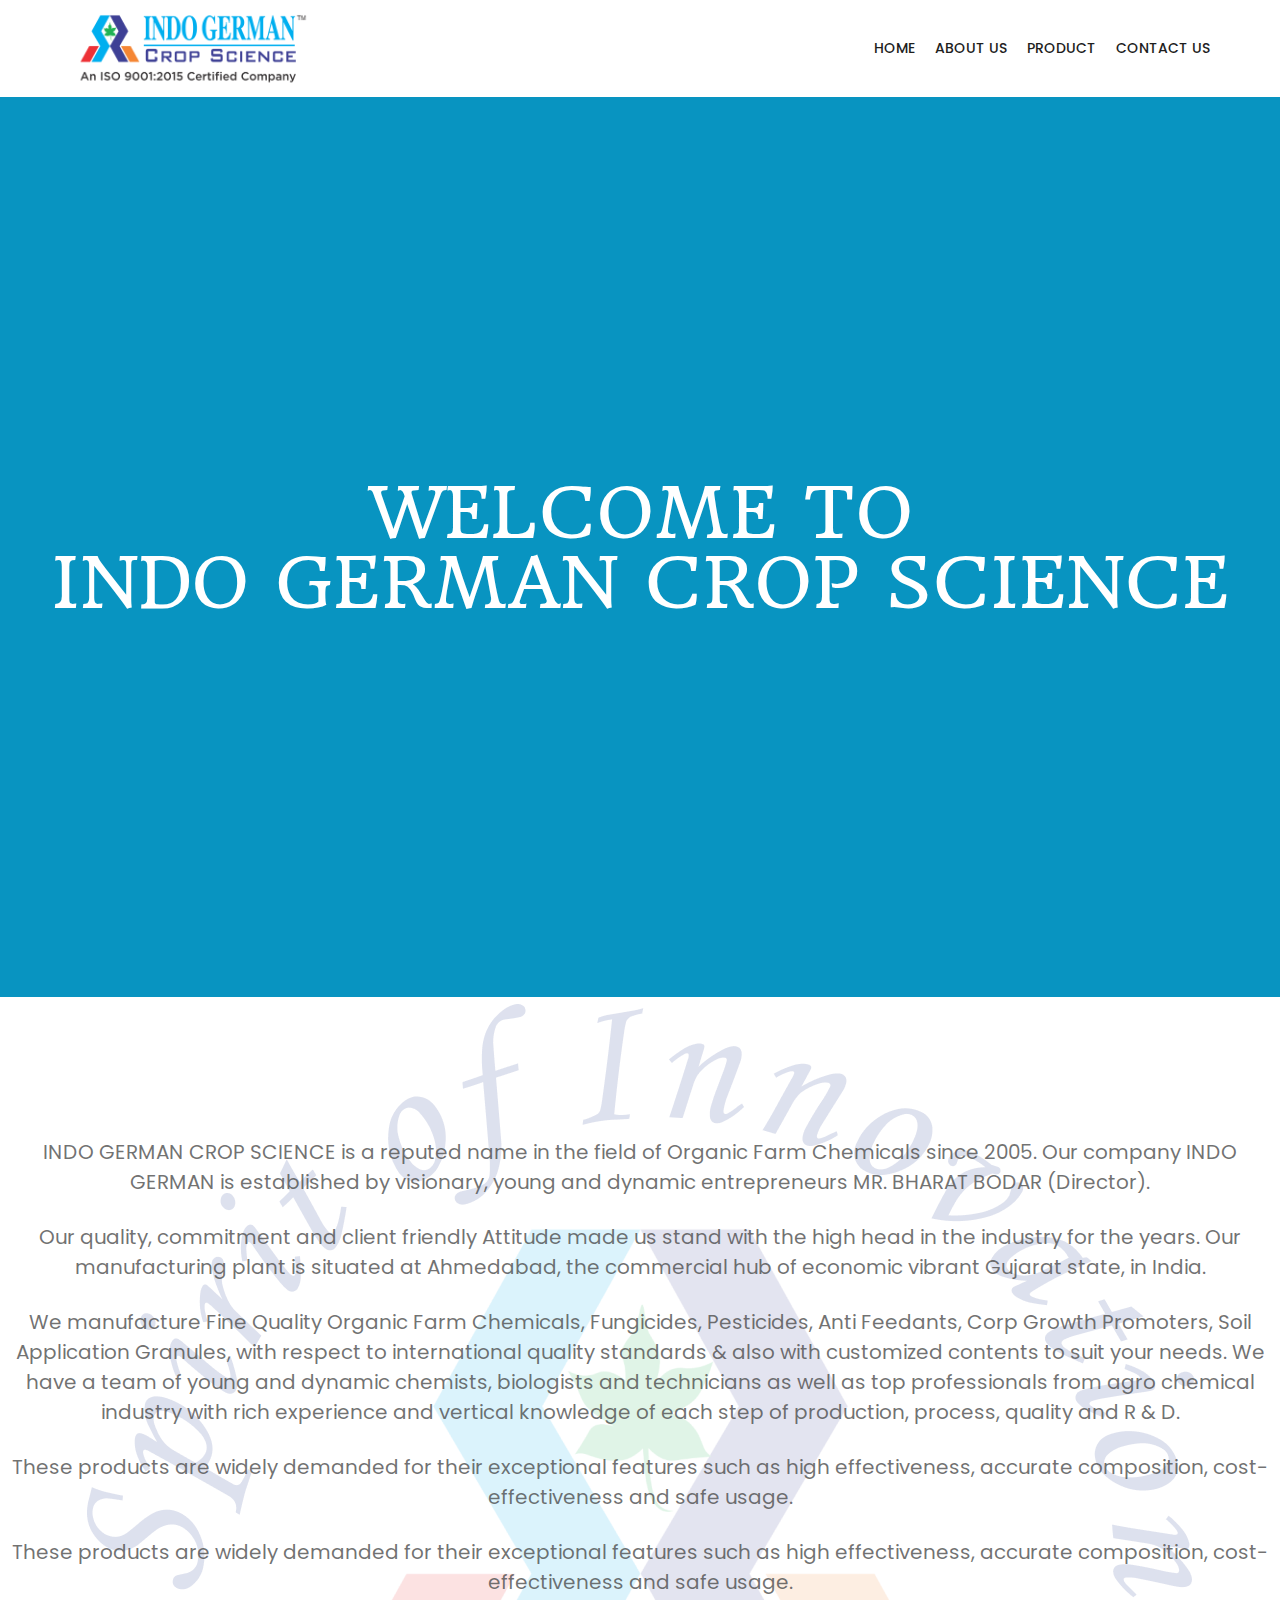
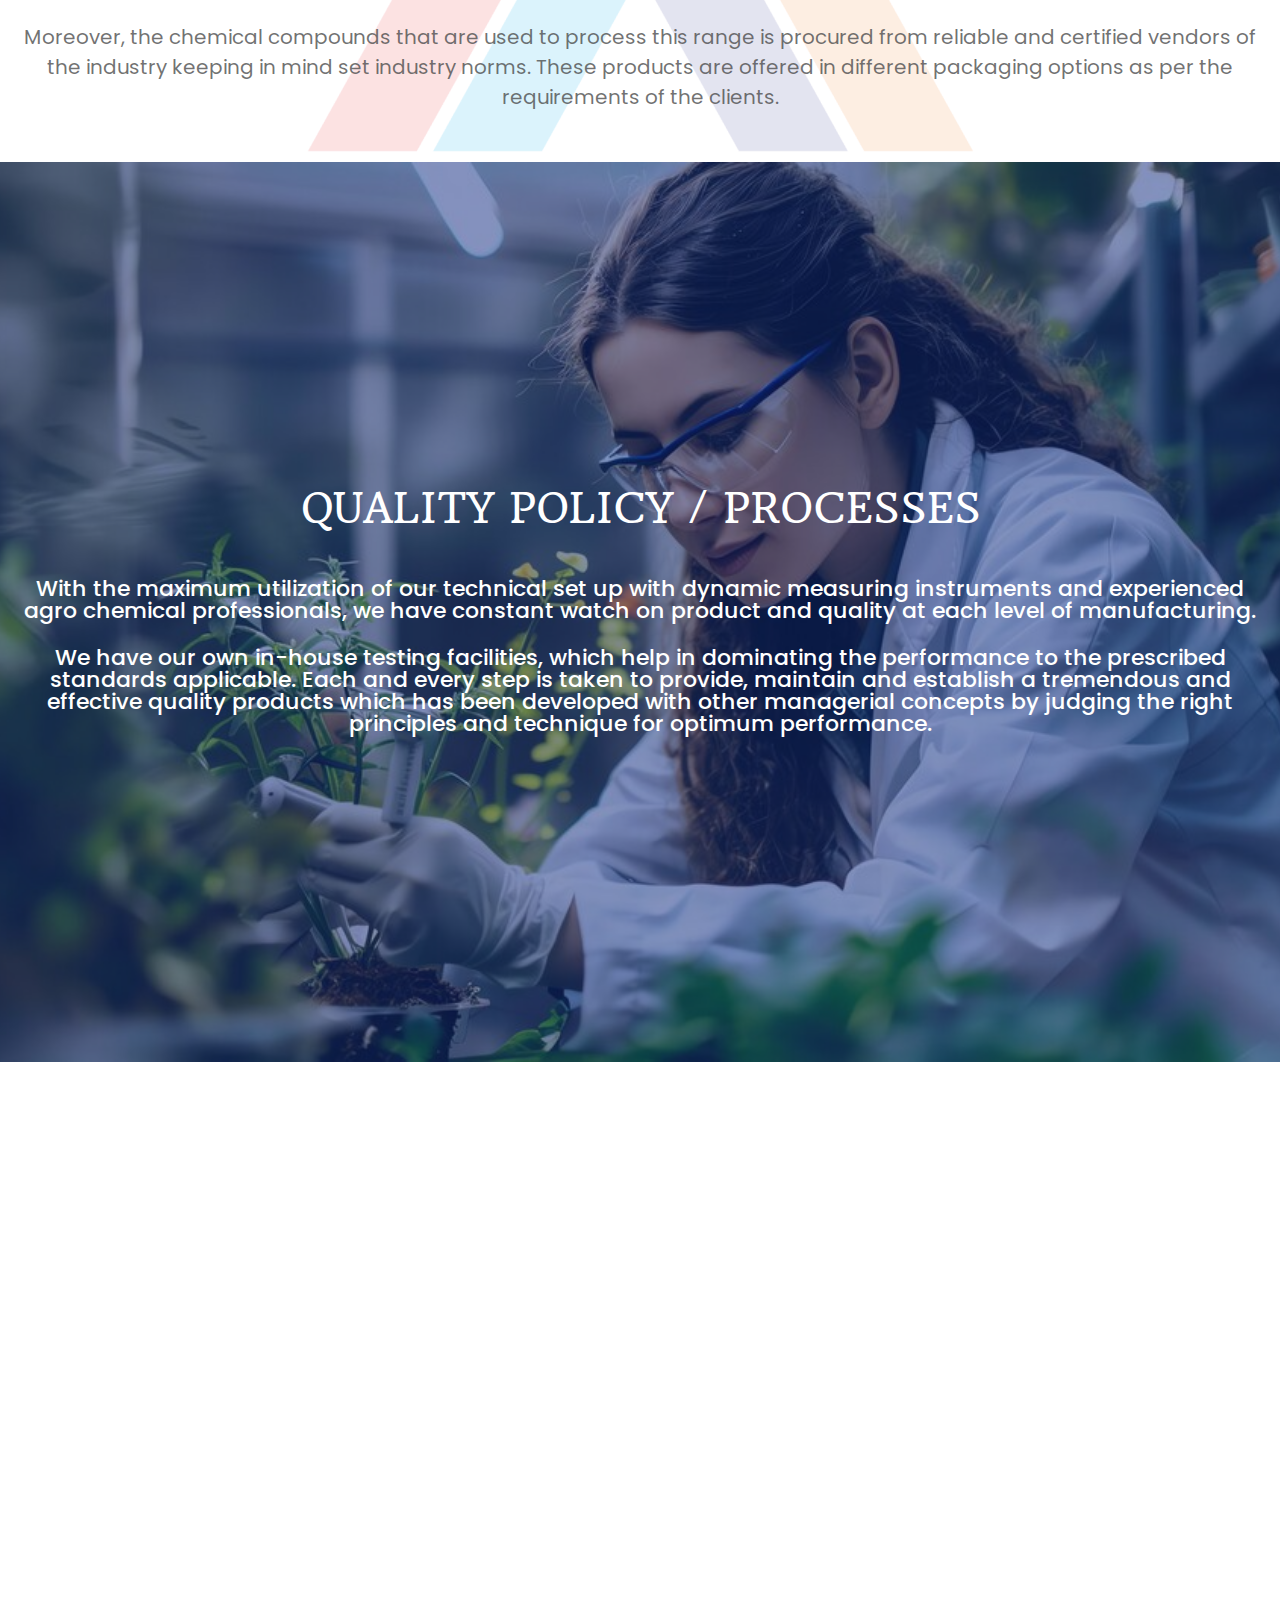
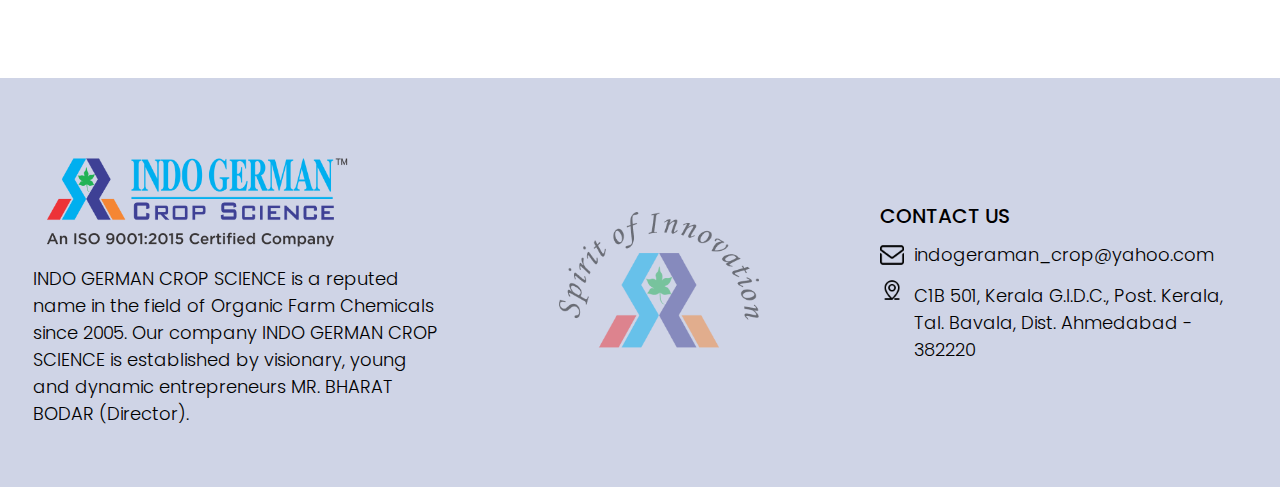
<file: about.html>
<!DOCTYPE html>
<html lang="en">

<head>
    <link rel="stylesheet" href="assets/css/global.css">
    <link rel="stylesheet" href="assets/css/indo.css">
    <link rel="stylesheet" href="assets/css/about.css">
    <link rel="stylesheet" href="assets/css/product.css">
    <meta charset="UTF-8">
    <meta name="viewport" content="width=device-width, initial-scale=1.0">
    <title>About us</title>
    <link rel="preconnect" href="https://fonts.googleapis.com">
    <link rel="preconnect" href="https://fonts.gstatic.com" crossorigin>
    <link
        href="https://fonts.googleapis.com/css2?family=Inter:ital,opsz,wght@0,14..32,100..900;1,14..32,100..900&family=Poppins:ital,wght@0,100;0,200;0,300;0,400;0,500;0,600;0,700;0,800;0,900;1,100;1,200;1,300;1,400;1,500;1,600;1,700;1,800;1,900&family=Space+Mono:ital,wght@0,400;0,700;1,400;1,700&family=Work+Sans:ital,wght@0,100..900;1,100..900&display=swap"
        rel="stylesheet">
    <link rel="preconnect" href="https://fonts.googleapis.com">
    <link rel="preconnect" href="https://fonts.gstatic.com" crossorigin>
    <link
        href="https://fonts.googleapis.com/css2?family=Headland+One&family=Inter:ital,opsz,wght@0,14..32,100..900;1,14..32,100..900&family=Poppins:ital,wght@0,100;0,200;0,300;0,400;0,500;0,600;0,700;0,800;0,900;1,100;1,200;1,300;1,400;1,500;1,600;1,700;1,800;1,900&family=Space+Mono:ital,wght@0,400;0,700;1,400;1,700&family=Work+Sans:ital,wght@0,100..900;1,100..900&display=swap"
        rel="stylesheet">
          <link rel="stylesheet" href="https://cdnjs.cloudflare.com/ajax/libs/animate.css/4.1.1/animate.min.css" />
</head>

<body>
     <div class="header-section">
        <div class="container">
            <div class="header-inner">
                <div class="logo">

                    <a href="index.html"><img src="assets/icon/logo.png" class="logo-img"></a>
                </div>
                <div class="navbar">
                    <div id="myNav" class="overlay">
                        <a href="javascript:void(0)" class="closebtn" onclick="closeNav()">&times;</a>
                        <ul>
                            <li><a href="index.html" class="navbar-text">Home</a></li>
                            <li><a href="about.html" class="navbar-text">About us</a></li>
                            <li><a href="product.html" class="navbar-text">Product</a></li>
                            <li><a href="contact.html" class="navbar-text">Contact us</a></li>

                        </ul>
                    </div>
                    <span onclick="openNav()" class="span">&#9776;</span>

                </div>

            </div>
        </div>
    </div>
    <script>
        function openNav() {
            document.getElementById("myNav").style.width = "100%";
        }

        function closeNav() {
            document.getElementById("myNav").style.width = "0%";
        }
    </script>
    <!-- About section -->
    <div class="about-section">
        <div class="about-back">
            <div class="container">
                <div class="about-inner">
                    <h2 class="about-heading back-heading-animation">WELCOME TO <br>INDO GERMAN CROP SCIENCE</h2>
                </div>
            </div>
        </div>
    </div>

    <!-- Who We Section -->
    <div class="who-section">
        <div class="who-container">
            <div class="who-inner">
                <h2 class="who-heading animate__animated animate__bounceInRight">Who We Are ?</h2>
                <div class="who-content-main">
                    <p class="who-sub-text ">INDO GERMAN CROP SCIENCE is a reputed name in the field of Organic Farm
                        Chemicals since 2005. Our company INDO GERMAN is established by visionary, young and dynamic
                        entrepreneurs MR. BHARAT BODAR (Director).</p>
                    <p class="who-sub-text padding-text">Our quality, commitment and client friendly Attitude made us
                        stand with the high head in the industry for the years. Our manufacturing plant is situated at
                        Ahmedabad, the commercial hub of economic vibrant Gujarat state, in India.</p>
                    <p class="who-sub-text padding-text">We manufacture Fine Quality Organic Farm Chemicals, Fungicides,
                        Pesticides, Anti Feedants, Corp Growth Promoters, Soil Application Granules, with respect to
                        international quality standards & also with customized contents to suit your needs. We have a
                        team of young and dynamic chemists, biologists and technicians as well as top professionals from
                        agro chemical industry with rich experience and vertical knowledge of each step of production,
                        process, quality and R & D.</p>
                    <p class="who-sub-text padding-text">These products are widely demanded for their exceptional
                        features such as high effectiveness, accurate composition, cost-effectiveness and safe usage.
                    </p>
                    <p class="who-sub-text padding-text">These products are widely demanded for their exceptional
                        features such as high effectiveness, accurate composition, cost-effectiveness and safe usage.
                    </p>
                    <p class="who-sub-text padding-text">Moreover, the chemical compounds that are used to process this
                        range is procured from reliable and certified vendors of the industry keeping in mind set
                        industry norms. These products are offered in different packaging options as per the
                        requirements of the clients.</p>
                </div>

            </div>
        </div>
    </div>
    <!-- Quality Section -->
    <div class="quality-section">
        <div class="quality-back">
            <div class="who-container">
                <div class="quality-inner">
                    <h2 class="quality-heading">Quality Policy / Processes</h2>
                    <p class="quality-sub-heading">With the maximum utilization of our technical set up with dynamic
                        measuring instruments and experienced agro chemical professionals, we have constant watch on
                        product and quality at each level of manufacturing.</p>
                    <p class="quality-sub-heading1">We have our own in-house testing facilities, which help in
                        dominating the performance to the prescribed standards applicable. Each and every step is taken
                        to provide, maintain and establish a tremendous and effective quality products which has been
                        developed with other managerial concepts by judging the right principles and technique for
                        optimum performance.</p>
                </div>
            </div>
        </div>
    </div>


    <!--  Our Team Section -->
    <div class="our-team">
        <div class="container">
            <div class="our-inner">
                <h2 class="our-heading animate__animated animate__bounceInLeft">Our team</h2>
                <div class="our-main">
                    <img src="assets/image/our-team.jpg" alt="" class="our-img animate__animated animate__slideInLeft">
                    <div class="our-content animate__animated animate__slideInRight">
                        <p class="content-text">Our team is divided into numerous sections such as quality inspectors,
                            management personnel and sales & marketing executives. We maintain a level of transparency
                            in all our dealings, which help us attain maximum level of client contentment. Due to our
                            ethical business policies, prompt delivery, competitive prices and client-centri approach,
                            we are consistently growing our business..</p>
                        <p class="content-text1">Quality products, competitive pricing and after sales support are our
                            core strengths. We "Never Compromise on quality and integrity" We are now in action and
                            paying attention to develop Nationwide as well as International market.</p>
                    </div>
                </div>
            </div>
        </div>
    </div>

    <!-- Footer Section -->
      <div class="footer">
        <div class=" footer-container">
            <div class="footer-inner">

                <div class="footer-main">
                    <div class="footer1">
                        <img src="assets/icon/logo.png" alt="" class="footer-logo">
                        <p class="footer1-text footer-text-align">INDO GERMAN CROP SCIENCE is a reputed name in the field of Organic Farm
                            Chemicals since 2005. Our company INDO GERMAN
                            CROP SCIENCE is established by visionary, young and dynamic entrepreneurs MR. BHARAT BODAR
                            (Director).</p>
                    </div>
                    <div class="footer2">
                        <img src="assets/image/footer2-logo.png" alt="" class="footer2-img">
                    </div>
                    <div class="footer3">
                        <p class="footer3-heading">CONTACT US</p>
                        <div class="message-box1">
                            <img src="assets/icon/message-footer.png" alt="" class="message-img">
                            <p class="message-text">indogeraman_crop@yahoo.com</p>
                        </div>
                        <div class="message-box2">

                            <img src="assets/icon/location-footer.png" alt="" class="message-img">
                            <p class="message-text">C1B 501, Kerala G.I.D.C., Post. Kerala,
                                Tal. Bavala, Dist. Ahmedabad - 382220</p>
                        </div>
                        </p>
                    </div>
                </div>
            </div>
        </div>
    </div>
    <script>
/* Scroll-triggered Animate.css: save original animation class, remove it initially,
   then add it back when element enters viewport so animation plays on scroll. */

(function () {
  // helper: get the first animate__* class that is not the base - 'animate__animated'
  function getSpecificAnimationClass(el) {
    return Array.from(el.classList).find(c => c.startsWith('animate__') && c !== 'animate__animated') || '';
  }

  const els = document.querySelectorAll('.animate__animated');

  // store original animation class on dataset and remove it so it doesn't run on load
  els.forEach(el => {
    const animClass = getSpecificAnimationClass(el);
    if (animClass) {
      el.dataset._origAnim = animClass;
      el.classList.remove(animClass);
    }
    // make invisible initially (but keep layout). You can move this to CSS if you prefer.
    el.style.opacity = '0';
    el.style.visibility = 'visible'; // ensure visible property doesn't block animation
    el.style.transition = 'opacity 0.45s ease-out';
  });

  // observer options
  const obsOptions = {
    root: null,
    rootMargin: '0px 0px -10% 0px', // trigger a bit before element fully shown
    threshold: 0.15 // 15% visible
  };

  const observer = new IntersectionObserver((entries) => {
    entries.forEach(entry => {
      if (!entry.target) return;
      const target = entry.target;
      if (entry.isIntersecting) {
        // Make visible
        target.style.opacity = '1';

        // restore animation class if we saved one
        const orig = target.dataset._origanim || target.dataset._origAnim || '';
        if (orig) {
          // add base class in case it's removed
          if (!target.classList.contains('animate__animated')) {
            target.classList.add('animate__animated');
          }
          // Force reflow before adding the animation class to restart animation
          // (read offsetWidth triggers reflow)
          void target.offsetWidth;
          target.classList.add(orig);

          // optional: if you want slower/faster add these helper classes if not present
          // target.classList.add('animate__slow'); // uncomment to slow
          // target.classList.add('animate__delay-0-5s'); // example delay class (avoid typo)
        }

        // stop observing: only animate once
        observer.unobserve(target);
      }
    });
  }, obsOptions);

  // Observe each element
  els.forEach(el => observer.observe(el));

  // Edge-case: If element is already in view on load (some browsers trigger), we still want it
  // so force an immediate check:
  // (this will run observer callback synchronously)
  window.addEventListener('load', () => {
    els.forEach(el => {
      const rect = el.getBoundingClientRect();
      const inView = rect.top < (window.innerHeight || document.documentElement.clientHeight) * (1 - 0.10);
      if (inView) {
        // Simulate intersection for elements already in view
        el.style.opacity = '1';
        const orig = el.dataset._origanim || el.dataset._origAnim || '';
        if (orig) {
          void el.offsetWidth;
          el.classList.add(orig);
        }
        // and unobserve if needed
        try { observer.unobserve(el); } catch (e) { /* ignore */ }
      }
    });
  });
})();
</script>

    

</body>

</html>
</file>
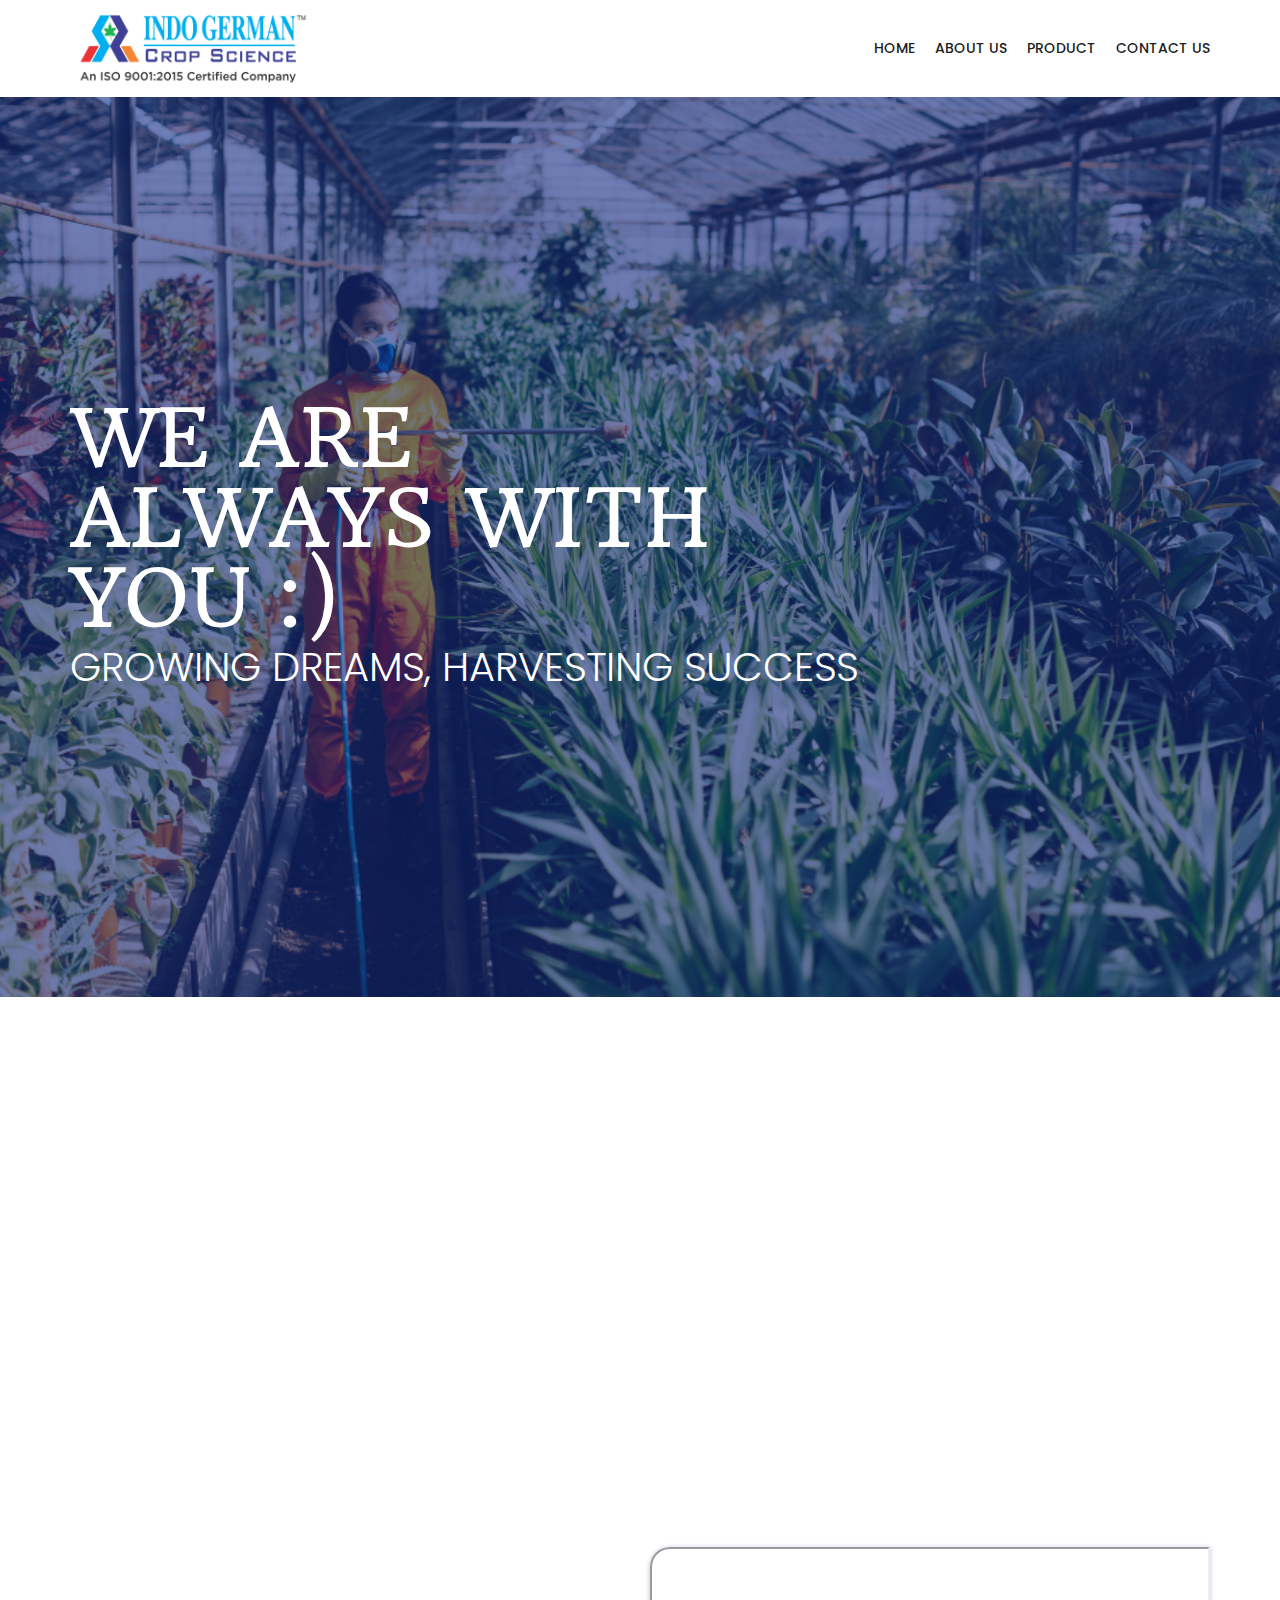
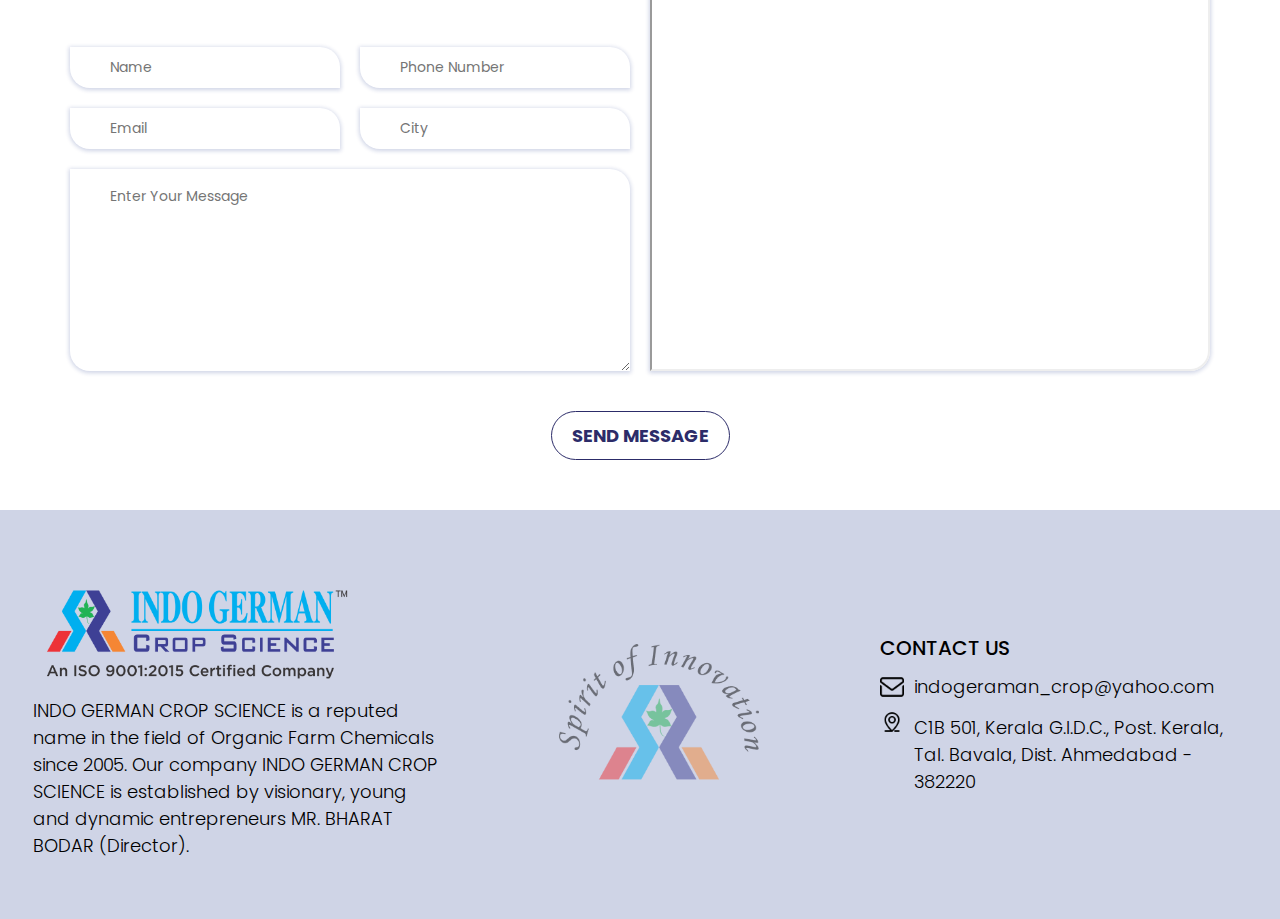
<file: contact.html>
<!DOCTYPE html>
<html lang="en">

<head>
    <link rel="stylesheet" href="assets/css/global.css">
    <link rel="stylesheet" href="assets/css/indo.css">
    <link rel="stylesheet" href="assets/css/contact.css">
    <link rel="stylesheet" href="assets/css/product.css">
    <meta charset="UTF-8">
    <meta name="viewport" content="width=device-width, initial-scale=1.0">
    <title>Contact Us</title>
    <link rel="preconnect" href="https://fonts.googleapis.com">
    <link rel="preconnect" href="https://fonts.gstatic.com" crossorigin>
    <link
        href="https://fonts.googleapis.com/css2?family=Inter:ital,opsz,wght@0,14..32,100..900;1,14..32,100..900&family=Poppins:ital,wght@0,100;0,200;0,300;0,400;0,500;0,600;0,700;0,800;0,900;1,100;1,200;1,300;1,400;1,500;1,600;1,700;1,800;1,900&family=Space+Mono:ital,wght@0,400;0,700;1,400;1,700&family=Work+Sans:ital,wght@0,100..900;1,100..900&display=swap"
        rel="stylesheet">
    <link rel="preconnect" href="https://fonts.googleapis.com">
    <link rel="preconnect" href="https://fonts.gstatic.com" crossorigin>
    <link
        href="https://fonts.googleapis.com/css2?family=Headland+One&family=Inter:ital,opsz,wght@0,14..32,100..900;1,14..32,100..900&family=Poppins:ital,wght@0,100;0,200;0,300;0,400;0,500;0,600;0,700;0,800;0,900;1,100;1,200;1,300;1,400;1,500;1,600;1,700;1,800;1,900&family=Space+Mono:ital,wght@0,400;0,700;1,400;1,700&family=Work+Sans:ital,wght@0,100..900;1,100..900&display=swap"
        rel="stylesheet">
          <link rel="stylesheet" href="https://cdnjs.cloudflare.com/ajax/libs/animate.css/4.1.1/animate.min.css" />
</head>

<body>
   <div class="header-section">
        <div class="container">
            <div class="header-inner">
                <div class="logo">

                    <a href="index.html"><img src="assets/icon/logo.png" class="logo-img"></a>
                </div>
                <div class="navbar">
                    <div id="myNav" class="overlay">
                        <a href="javascript:void(0)" class="closebtn" onclick="closeNav()">&times;</a>
                        <ul>
                            <li><a href="index.html" class="navbar-text">Home</a></li>
                            <li><a href="about.html" class="navbar-text">About us</a></li>
                            <li><a href="product.html" class="navbar-text">Product</a></li>
                            <li><a href="contact.html" class="navbar-text">Contact us</a></li>

                        </ul>
                    </div>
                    <span onclick="openNav()" class="span">&#9776;</span>

                </div>

            </div>
        </div>
    </div>
    <script>
        function openNav() {
            document.getElementById("myNav").style.width = "100%";
        }

        function closeNav() {
            document.getElementById("myNav").style.width = "0%";
        }
    </script>
    <!-- Contact Back -->
    <div class="contact-section">
        <div class="contact-back">
            <div class="container">
                <div class="contact-inner">
                    <h2 class="contact-heading back-heading-animation">We Are Always With You :)</h2>
                    <p class="contact-sub-heading">Growing Dreams, Harvesting Success</p>
                </div>
            </div>
        </div>
    </div>
    <!--  Address and Email -->
    <!-- <div class="address-section">
        <div class="container">
            <div class="address-inner">
                <div class="address-main">
                    <div class="address-main1">
                        <img src="assets/image/address-img (1).png" alt="" class="address-img " id="mymove">
            
                        <h1 class="text">Address</h1>
                    </div>
                    <div class="address-main1">
                        <img src="assets/image/e-mail-img.png" alt="" class="address-img "id="mymove">
                        <h1 class="text">E-mail</h1>
                    </div>
                </div>
            </div>
        </div>
    </div> -->
       <div class="address-section">
        <div class="container">
            <div class="address-inner">
                <div class="address-main">
                    <div class="address-main1  animate__animated animate__rotateInDownRight" >
                        <div class="address-back">

                           <a href="https://maps.app.goo.gl/8rBHKCdQqnwE43yw6" target="_parent" class="address-link"> <h1 class="text">Address</h1>
                            <p class="text-p">C1B 501, Kerala G.I.D.C., Post. Kerala, Tal.Bavala, Dist. Ahmedabad -
                                382220</p></a>
                        </div>
                    </div>
                    <div class="address-main1 address-main2 animate__animated animate__rotateInDownLeft" >
                        <div class="address-back">
                            <a href="https://mail.google.com/mail/u/0/" class="address-link">
                            <h1 class="text" >E-mail</h1>
                            <p class="text-p">indogeraman_crop@yahoo.com</p>
                            </a>
                        </div>
                    </div>


                </div>
            </div>
        </div>
    </div>
    <!-- Drop Message -->
    <div class="drop-message">
        <div class="container">
            <div class="drop-inner">
                <div class="drop-main">
                    <div class="drop-left">
                        <h3 class="drop-heading  animate__animated animate__bounceInRight">Drop a message</h3>
                        <div class="inputbox-main">
                            <input type="text" name="" id="" placeholder="Name" class="inputbox">
                            <input type="text" name="" id="" placeholder="Phone Number" class="inputbox">
                        </div>
                        <div class="inputbox-main  inputbox-second">
                            <input type="text" name="" id="" placeholder="Email" class="inputbox">
                            <input type="text" name="" id="" placeholder="City" class="inputbox">
                        </div>
                        <div class="inputbox-main">
                            <textarea placeholder="Enter Your Message" class="inputbox-textarea" rows="8"></textarea>
                        </div>
                    </div>
                    <div class="drop-right">
                        <iframe
                            src="https://www.google.com/maps/embed?pb=!1m18!1m12!1m3!1d2749.305960946863!2d72.47683647376513!3d23.019494916445918!2m3!1f0!2f0!3f0!3m2!1i1024!2i768!4f13.1!3m3!1m2!1s0x395e9ba030ca2f35%3A0xb59546a1a88ea13c!2sKakuz%20Dosa!5e1!3m2!1sen!2sin!4v1759748743338!5m2!1sen!2sin" " allowfullscreen="" loading="
                            lazy" referrerpolicy="no-referrer-when-downgrade" class="drop-img"></iframe>
                    </div>
                </div>
                <div class="see-btn-main">
                    <button class="see-all-btn">send message</button>
                </div>
            </div>
        </div>
    </div>

        
    <div class="footer">
        <div class=" footer-container">
            <div class="footer-inner">

                <div class="footer-main">
                    <div class="footer1">
                        <img src="assets/icon/logo.png" alt="" class="footer-logo">
                        <p class="footer1-text footer-text-align">INDO GERMAN CROP SCIENCE is a reputed name in the field of Organic Farm
                            Chemicals since 2005. Our company INDO GERMAN
                            CROP SCIENCE is established by visionary, young and dynamic entrepreneurs MR. BHARAT BODAR
                            (Director).</p>
                    </div>
                    <div class="footer2">
                        <img src="assets/image/footer2-logo.png" alt="" class="footer2-img">
                    </div>
                    <div class="footer3">
                        <p class="footer3-heading">CONTACT US</p>
                        <div class="message-box1">
                            <img src="assets/icon/message-footer.png" alt="" class="message-img">
                            <p class="message-text">indogeraman_crop@yahoo.com</p>
                        </div>
                        <div class="message-box2">

                            <img src="assets/icon/location-footer.png" alt="" class="message-img">
                            <p class="message-text">C1B 501, Kerala G.I.D.C., Post. Kerala,
                                Tal. Bavala, Dist. Ahmedabad - 382220</p>
                        </div>
                        </p>
                    </div>
                </div>
            </div>
        </div>
    </div>
<script>
/* Scroll-triggered Animate.css: save original animation class, remove it initially,
   then add it back when element enters viewport so animation plays on scroll. */

(function () {
  // helper: get the first animate__* class that is not the base - 'animate__animated'
  function getSpecificAnimationClass(el) {
    return Array.from(el.classList).find(c => c.startsWith('animate__') && c !== 'animate__animated') || '';
  }

  const els = document.querySelectorAll('.animate__animated');

  // store original animation class on dataset and remove it so it doesn't run on load
  els.forEach(el => {
    const animClass = getSpecificAnimationClass(el);
    if (animClass) {
      el.dataset._origAnim = animClass;
      el.classList.remove(animClass);
    }
    // make invisible initially (but keep layout). You can move this to CSS if you prefer.
    el.style.opacity = '0';
    el.style.visibility = 'visible'; // ensure visible property doesn't block animation
    el.style.transition = 'opacity 0.45s ease-out';
  });

  // observer options
  const obsOptions = {
    root: null,
    rootMargin: '0px 0px -10% 0px', // trigger a bit before element fully shown
    threshold: 0.15 // 15% visible
  };

  const observer = new IntersectionObserver((entries) => {
    entries.forEach(entry => {
      if (!entry.target) return;
      const target = entry.target;
      if (entry.isIntersecting) {
        // Make visible
        target.style.opacity = '1';

        // restore animation class if we saved one
        const orig = target.dataset._origanim || target.dataset._origAnim || '';
        if (orig) {
          // add base class in case it's removed
          if (!target.classList.contains('animate__animated')) {
            target.classList.add('animate__animated');
          }
          // Force reflow before adding the animation class to restart animation
          // (read offsetWidth triggers reflow)
          void target.offsetWidth;
          target.classList.add(orig);

          // optional: if you want slower/faster add these helper classes if not present
          // target.classList.add('animate__slow'); // uncomment to slow
          // target.classList.add('animate__delay-0-5s'); // example delay class (avoid typo)
        }

        // stop observing: only animate once
        observer.unobserve(target);
      }
    });
  }, obsOptions);

  // Observe each element
  els.forEach(el => observer.observe(el));

  // Edge-case: If element is already in view on load (some browsers trigger), we still want it
  // so force an immediate check:
  // (this will run observer callback synchronously)
  window.addEventListener('load', () => {
    els.forEach(el => {
      const rect = el.getBoundingClientRect();
      const inView = rect.top < (window.innerHeight || document.documentElement.clientHeight) * (1 - 0.10);
      if (inView) {
        // Simulate intersection for elements already in view
        el.style.opacity = '1';
        const orig = el.dataset._origanim || el.dataset._origAnim || '';
        if (orig) {
          void el.offsetWidth;
          el.classList.add(orig);
        }
        // and unobserve if needed
        try { observer.unobserve(el); } catch (e) { /* ignore */ }
      }
    });
  });
})();
</script>

</body>

</html>
</file>
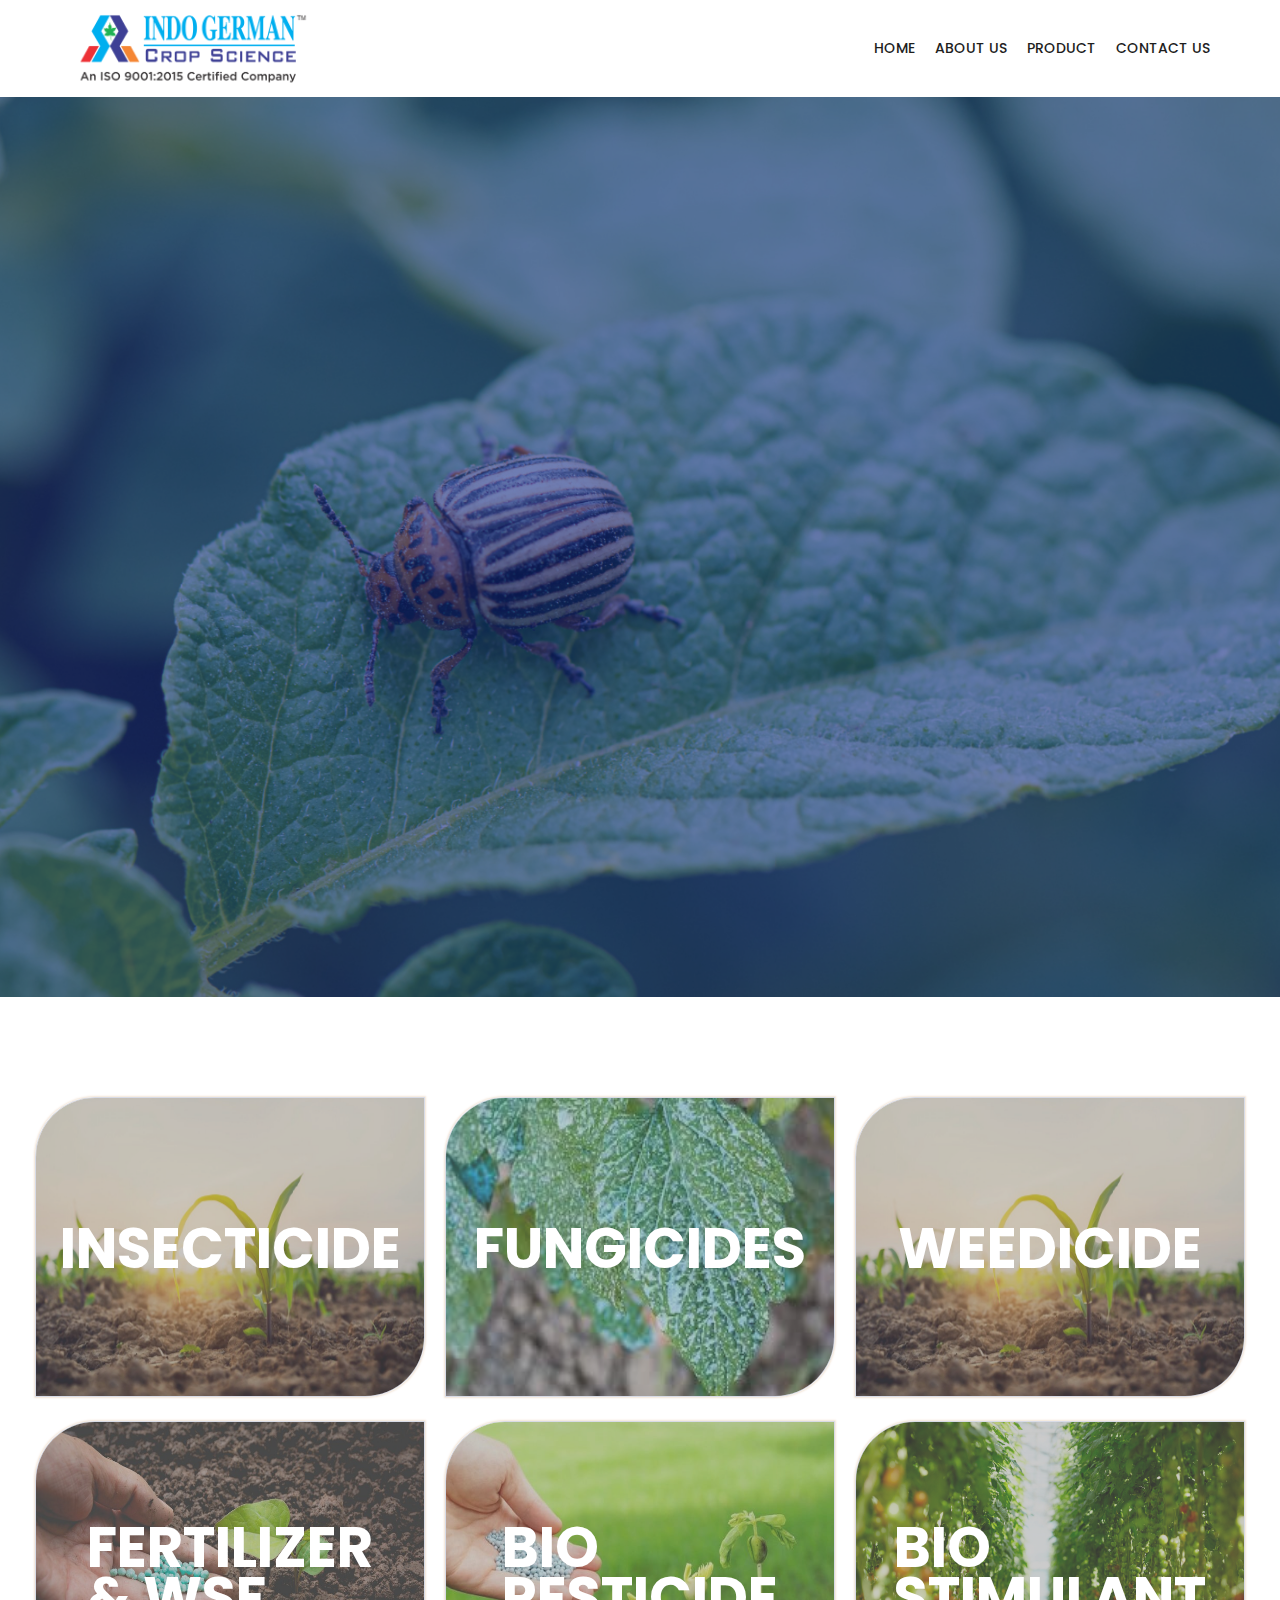
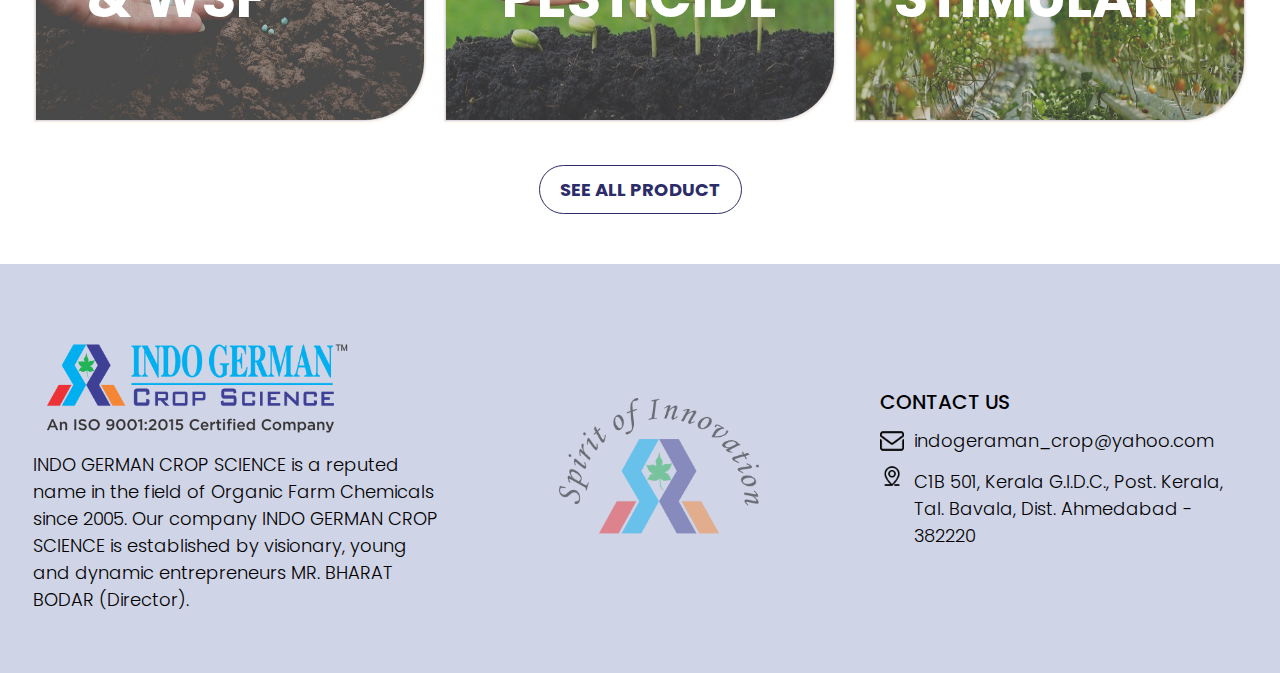
<file: product.html>
<!DOCTYPE html>
<html lang="en">

<head>
    <link rel="stylesheet" href="assets/css/global.css">
    <link rel="stylesheet" href="assets/css/indo.css">
    <link rel="stylesheet" href="assets/css/product.css">
    <meta charset="UTF-8">
    <meta name="viewport" content="width=device-width, initial-scale=1.0">
    <title>Product</title>
    <link rel="preconnect" href="https://fonts.googleapis.com">
    <link rel="preconnect" href="https://fonts.gstatic.com" crossorigin>
    <link
        href="https://fonts.googleapis.com/css2?family=Inter:ital,opsz,wght@0,14..32,100..900;1,14..32,100..900&family=Poppins:ital,wght@0,100;0,200;0,300;0,400;0,500;0,600;0,700;0,800;0,900;1,100;1,200;1,300;1,400;1,500;1,600;1,700;1,800;1,900&family=Space+Mono:ital,wght@0,400;0,700;1,400;1,700&family=Work+Sans:ital,wght@0,100..900;1,100..900&display=swap"
        rel="stylesheet">
    <link rel="preconnect" href="https://fonts.googleapis.com">
    <link rel="preconnect" href="https://fonts.gstatic.com" crossorigin>
    <link
        href="https://fonts.googleapis.com/css2?family=Headland+One&family=Inter:ital,opsz,wght@0,14..32,100..900;1,14..32,100..900&family=Poppins:ital,wght@0,100;0,200;0,300;0,400;0,500;0,600;0,700;0,800;0,900;1,100;1,200;1,300;1,400;1,500;1,600;1,700;1,800;1,900&family=Space+Mono:ital,wght@0,400;0,700;1,400;1,700&family=Work+Sans:ital,wght@0,100..900;1,100..900&display=swap"
        rel="stylesheet">
        
</head>

<body>

    <div class="header-section">
        <div class="container">
            <div class="header-inner">
                <div class="logo">

                    <a href="index.html"><img src="assets/icon/logo.png" class="logo-img"></a>
                </div>
                <div class="navbar">
                    <div id="myNav" class="overlay">
                        <a href="javascript:void(0)" class="closebtn" onclick="closeNav()">&times;</a>
                        <ul>
                            <li><a href="index.html" class="navbar-text">Home</a></li>
                            <li><a href="about.html" class="navbar-text">About us</a></li>
                            <li><a href="product.html" class="navbar-text">Product</a></li>
                            <li><a href="contact.html" class="navbar-text">Contact us</a></li>

                        </ul>
                    </div>
                    <span onclick="openNav()" class="span">&#9776;</span>

                </div>

            </div>
        </div>
    </div>
    <script>
        function openNav() {
            document.getElementById("myNav").style.width = "100%";
        }

        function closeNav() {
            document.getElementById("myNav").style.width = "0%";
        }
    </script>
    <!--  Insecticide -->
    <div class="insecticide">
        <div class="insecticide-back">
            <div class="container">
                <div class="insect-inner">
                    <h2 class="insect-heading  change-text-anim"></h2>
                </div>
            </div>
        </div>
    </div>


      <div class="our-product">
        <div class="container">
            <div class="our-product-inner">
                
                <div class="our-product-main">
                    <div class="our-product-main1">
                        <img src="assets/image/weedicide.jpg" alt="" class="product1">
                        <a href="insecticide.html"><h1 class="product-text insect-text">Insecticide</h1></a>
                    </div>
                    <div class="our-product-main1">
                        <img src="assets/image/fungicides.jpg" alt="" class="product1">
                        <a href="fungicide.html"><h1 class="product-text fug-text">Fungicides</h1></a>
                    </div>
                    <div class="our-product-main1">
                        <img src="assets/image/weedicide.jpg" alt="" class="product1">
                       <a href="weedicide.html"> <h1 class="product-text weed-text">Weedicide</h1></a>
                    </div>
                </div>
                <div class="our-product-main2">
                    <div class="our-product-main1">
                        <img src="assets/image/fertilizer.jpg" alt="" class="product1">
                        <a href="Fertilizer.html"><h1 class="product-text ferti-text">Fertilizer & WSF</h1></a>
                    </div>
                    <div class="our-product-main1">
                        <img src="assets/image/bio-pesticide.jpg" alt="" class="product1">
                       <a href="biopesticide.html"> <h1 class="product-text bio-pest-text">Bio pesticide</h1></a>
                    </div>
                    <div class="our-product-main1">
                        <img src="assets/image/bio-stimulant.jpg" alt="" class="product1">
                        <a href="Bio-stimulant.html"><h1 class="product-text bio-stim-text">Bio Stimulant</h1></a>
                    </div>
                </div>
                <div class="see-btn-main">
                    <a href="product.html"><button class="see-all-btn">see all product</button></a>
                </div>
            </div>
        </div>
    </div> 
    <!--  footer  -->
      <div class="footer">
        <div class=" footer-container">
            <div class="footer-inner">

                <div class="footer-main">
                    <div class="footer1">
                        <img src="assets/icon/logo.png" alt="" class="footer-logo">
                        <p class="footer1-text footer-text-align">INDO GERMAN CROP SCIENCE is a reputed name in the field of Organic Farm
                            Chemicals since 2005. Our company INDO GERMAN
                            CROP SCIENCE is established by visionary, young and dynamic entrepreneurs MR. BHARAT BODAR
                            (Director).</p>
                    </div>
                    <div class="footer2">
                        <img src="assets/image/footer2-logo.png" alt="" class="footer2-img">
                    </div>
                    <div class="footer3">
                        <p class="footer3-heading">CONTACT US</p>
                        <div class="message-box1">
                            <img src="assets/icon/message-footer.png" alt="" class="message-img">
                            <p class="message-text">indogeraman_crop@yahoo.com</p>
                        </div>
                        <div class="message-box2">

                            <img src="assets/icon/location-footer.png" alt="" class="message-img">
                            <p class="message-text">C1B 501, Kerala G.I.D.C., Post. Kerala,
                                Tal. Bavala, Dist. Ahmedabad - 382220</p>
                                
                        </div>
                        </p>
                    </div>
                </div>
            </div>
        </div>
    </div>

<script>
/* Scroll-triggered Animate.css: save original animation class, remove it initially,
   then add it back when element enters viewport so animation plays on scroll. */

(function () {
  // helper: get the first animate__* class that is not the base - 'animate__animated'
  function getSpecificAnimationClass(el) {
    return Array.from(el.classList).find(c => c.startsWith('animate__') && c !== 'animate__animated') || '';
  }

  const els = document.querySelectorAll('.animate__animated');

  // store original animation class on dataset and remove it so it doesn't run on load
  els.forEach(el => {
    const animClass = getSpecificAnimationClass(el);
    if (animClass) {
      el.dataset._origAnim = animClass;
      el.classList.remove(animClass);
    }
    // make invisible initially (but keep layout). You can move this to CSS if you prefer.
    el.style.opacity = '0';
    el.style.visibility = 'visible'; // ensure visible property doesn't block animation
    el.style.transition = 'opacity 0.45s ease-out';
  });

  // observer options
  const obsOptions = {
    root: null,
    rootMargin: '0px 0px -10% 0px', // trigger a bit before element fully shown
    threshold: 0.15 // 15% visible
  };

  const observer = new IntersectionObserver((entries) => {
    entries.forEach(entry => {
      if (!entry.target) return;
      const target = entry.target;
      if (entry.isIntersecting) {
        // Make visible
        target.style.opacity = '1';

        // restore animation class if we saved one
        const orig = target.dataset._origanim || target.dataset._origAnim || '';
        if (orig) {
          // add base class in case it's removed
          if (!target.classList.contains('animate__animated')) {
            target.classList.add('animate__animated');
          }
          // Force reflow before adding the animation class to restart animation
          // (read offsetWidth triggers reflow)
          void target.offsetWidth;
          target.classList.add(orig);

          // optional: if you want slower/faster add these helper classes if not present
          // target.classList.add('animate__slow'); // uncomment to slow
          // target.classList.add('animate__delay-0-5s'); // example delay class (avoid typo)
        }

        // stop observing: only animate once
        observer.unobserve(target);
      }
    });
  }, obsOptions);

  // Observe each element
  els.forEach(el => observer.observe(el));

  // Edge-case: If element is already in view on load (some browsers trigger), we still want it
  // so force an immediate check:
  // (this will run observer callback synchronously)
  window.addEventListener('load', () => {
    els.forEach(el => {
      const rect = el.getBoundingClientRect();
      const inView = rect.top < (window.innerHeight || document.documentElement.clientHeight) * (1 - 0.10);
      if (inView) {
        // Simulate intersection for elements already in view
        el.style.opacity = '1';
        const orig = el.dataset._origanim || el.dataset._origAnim || '';
        if (orig) {
          void el.offsetWidth;
          el.classList.add(orig);
        }
        // and unobserve if needed
        try { observer.unobserve(el); } catch (e) { /* ignore */ }
      }
    });
  });
})();
</script>

</body>

</html>
</file>
<file: assets/css/global.css>
body
{
    font-family: 'Headland One';
}
.navbar ul li a:hover
{
  color: rgba(16, 42, 131, 1);
  font-weight: 600;
  border-bottom: 1px solid rgba(0, 163, 44, 1);

}
.navbar ul li a:active
{
    color: rgba(227, 0, 22, 1);

}
button:hover
{
  background: rgba(16, 42, 131, 1);
  color: rgba(255,255,255,1);
  cursor: pointer;
}
.insect-text:hover ,.bio-pest-text:hover
{
    color: rgba(240, 124, 0, 1);

}
.fug-text:hover , .bio-stim-text:hover{
    color: rgba(0, 158, 224, 1);

}
.ferti-text:hover
{
   color: rgba(0, 163, 44, 1);
}
.weed-text:hover
{
    color: rgba(227, 0, 22, 1);

}


/*  Animation */
.feature-animation4{
  
  animation: fadeInRight4 2.5S ease-in-out;
  animation-iteration-count:1;
  animation-delay: 3s;
}

@keyframes fadeInRight4 {
  from {
    opacity: 0;
    transform: translateX(100px);
  }
  to {
    opacity: 1;
  }
}
.feature-animation2{
  
  animation: fadeInRight2 3S ease-in-out;
  animation-iteration-count:1;
  animation-delay: 3s;
}

@keyframes fadeInRight2 {
  from {
    opacity: 0;
    transform: translateY(100px);
  }
  to {
    opacity: 1;
  }
}
.feature-animation3{
  
  animation: fadeInRight3 2.5S ease-in-out;
  animation-iteration-count:1;
  animation-delay: 3s;
}

@keyframes fadeInRight3{
  from {
    opacity: 0;
    transform: translateY(-100px);
  }
  to {
    opacity: 1;
  }
}
.feature-animation1{
  
  animation: fadeInRight1 2.5S ease-in-out;
  animation-iteration-count:1;
  animation-delay: 3s;
}

@keyframes fadeInRight1 {
  from {
    opacity: 0;
    transform: translateX(-100px);
  }
  to {
    opacity: 1;
  }
}

 
@keyframes fadeIn {
  from {
    opacity: 0;
  }
  to {
    opacity: 1;
  }
}


.heading-anim {
  animation-name: fadeIn;
  animation-iteration-count: infinite;
  animation-duration: 3s;
  animation-timing-function: ease-in-out; 
  animation-fill-mode: forwards; 
  opacity: 0; 
}

#mymove:hover
{
     animation: animName 2s ease-in-out;
     animation-iteration-count: 1;
}
@keyframes animName {
 0%{
    transform: rotateY(0deg);
   }
100%{
    transform: rotateY(360deg);
   }
}
.address-animation
{
     animation: animName 2s ease-in-out;
     animation-iteration-count: 1;
}
@keyframes animName {
 0%{
    transform: rotateY(0deg);
   }
100%{
    transform: rotateY(360deg);
   }
}

/* CSS to define the animation */
@keyframes myAnimation {
  0% { transform: scale(1); } /* Start state */
  50% { transform: scale(1.2); } /* Mid-state */
  100% { transform: scale(1); } /* End state */
}

/* Apply the animation to the image */
.anim-img {
 
  animation-name: myAnimation;
  animation-duration: 3s; /* Animation takes 3 seconds */
  animation-iteration-count: infinite; /* Animation loops forever */
}


/* background heading animation */
.back-heading-animation{
  
  animation: fadeInRight1 2.5S ease-in-out;
  animation-iteration-count:infinite;
  animation-delay: 1s;
  animation-iteration-count:1;
}

@keyframes fadeInRight1 {
  from {
    opacity: 0;
    transform: translateX(-100px);
  }
  to {
    opacity: 1;
  }
}


/* back arrow of products */
.back-arrow
{
  color: rgba(16, 42, 131, 1);
  font-size: 25px;
  padding: 15px 20px 0px 20px;
}
.back-arrow:hover
{
  color: rgba(227, 0, 22, 1);
}
.back-arrow-link
{
  text-decoration: none;
  color: rgba(16, 42, 131, 1);
}
</file>
<file: assets/css/indo.css>
* {
  margin: 0 ;
  padding: 0;
  box-sizing: border-box;
}


.container {
  max-width: 1440px;
  width: 100%;

}
.logo-img {
  max-width: 246px;
  width: 100%;
}
.header-inner {
  display: flex;
  justify-content: space-between;
  align-items: center;
  padding: 0px 70px;
  background-color: rgba(255, 255, 255, 1);
   
  

}
.navbar ul li a {
  text-decoration: none;
  font-family: "Poppins";
  color: rgba(30, 30, 30, 1);
  font-size: 14px;
  font-weight: 500;
  text-transform: uppercase;
}

.navbar ul li {
  list-style-type: none;
}
.navbar ul {
  display: flex;
  gap: 20px;
}
.span , .closebtn
{
  display: none;
}

@media screen and (max-width:992px)
{
  
  
  .overlay {
  height: 60%;
  width: 0;
  position: fixed;
  z-index: 1;
  top: 0;
  left: 0;
  background-color:rgba(0, 0, 0, 0.6);
  
  overflow-x: hidden;
  transition: 0.5s;
}

.overlay .closebtn {
  position: absolute;
  top: 5px;
  right: 45px;
  font-size: 50px;
  color: whitesmoke;
  background-color:rgba(0, 0, 0, 0);
  
  display: block;

}
.navbar ul
{
  display: block;

}
.overlay-content {
  position: relative;
  top: 25%;
  width: 100%;
  text-align: center;
  margin-top: 30px;
}
.overlay .navbar-text {
  
  text-decoration: none;
  font-size: 30px;
  color: whitesmoke;
  display: block;
  transition: 0.3s;
  text-align: center;
  padding: 20px 0px;
  

}
.overlay-content li
{
  display: block;
  margin: 40px 0px;
}
.navbar-text
{
  color: white;
}
.overlay .navbar-text:hover
{
  background-color: whitesmoke;
  padding: 5px 20px;
  font-weight: 500;
  color: rgba(16, 42, 131, 1);
  border: none;
}
.overlay .navbar-text:active
{
   color: rgba(227, 0, 22, 1);
}
.span 
{
  cursor: pointer;
  color: #000;
  font-size: 50px;
  display: block;

}

}
@media screen and (max-width:768px)
{
  .span
  {
    font-size: 30px;
  }
  .logo-img
  {
    max-width: 200px;
    width: 100%;
  }
}
@media screen and (max-width:425px)
{
  
  .header-inner
  {
    padding: 0px 10px;
  }
  .overlay .closebtn 
  {
    font-size: 30px;
    right: 20px;
  }
  .logo-img
  {
    max-width: 150px;
    width: 100%;
  }
  .overlay .navbar-text
  {
    font-size: 20px;
     padding: 15px 0px;
  }
  .overlay
  {
    height: 47%;
  }
}



@keyframes bounce {
  0% {
    transform: translateY(0);
  }
  50% {
    transform: translateY(-20px); 
  }
  100% {
    transform: translateY(0);
  }
}

/*  Welcome Section */
.welcome-inner {
  background: url(../image/head-back.jpg);
  background-size: cover;
  background-position: center center;
  background-repeat: no-repeat; 
  
}
.welcome-main {
  max-width: 600px;
  
  background: rgba(16, 42, 131, 0.5);
  margin: 0px 70px;
  display: flex;
  justify-content: center;
  align-items: center;
  flex-direction: column;
  gap: 35px;
  padding: 100px 0px;
}
.welcome-logo {
  max-width: 369px;
  width: 100%;
}
.welcome-heading {
  font-size: 50px;
  font-weight: 400;
  color: rgba(255, 255, 255, 1);
  font-family: "Headland One";
  padding: 0px 10px;
}

/* About section */
.about-inner {
  padding: 50px 20px;
}
.about-heading {
  font-weight: 400;
  font-size: 40px;
  color: rgba(16, 42, 131, 1);
  text-transform: uppercase;
  text-align: center;
}
.about-main {
  display: flex;
  justify-content: center;
  align-items: center;
  gap: 20px;
  padding-top: 50px;
}
.about-img-section {
  max-width: 260px;
  width: 100%;
  display: flex;
  flex-direction: column;
  gap: 20px;
  align-items: center;
 
}

.about-img {
  max-width: 260px;
  width: 100%;
}
.about-content {
  max-width: 640px;
  width: 100%;
}

.about-para {
  font-weight: 400;
  font-size: 20px;
  font-family: "Poppins";
  color: rgba(0, 0, 0, 0.8);
}

.about-btn {
  background: rgba(255, 255, 255, 1);
  border: 1px solid rgba(44, 44, 105, 1);
  border-radius: 20px;
  padding: 10px 30px;
  font-size: 18px;
  font-weight: bold;
  text-transform: uppercase;
  color: rgba(44, 44, 105, 1);
  font-family: "Poppins";
}
.btn-main {
  display: flex;
  justify-content: center;
  padding: 10px 0px;
}

/*Logo Back */
.logo-back-inner {
  background: url(../image/about-after.jpg);
  background-position: center center;
  background-repeat: no-repeat;
  background-size: cover;
  background-attachment: fixed;
}
.logo-back-subinner {
  background: rgba(0, 0, 0, 0.5);
  display: flex;
  justify-content: center;
  align-items: center;
}
.logo-back-img {
  max-width: 738px;
  width: 100%;
  padding: 50px 0px;
}
#mymove1
{
     animation: animName 3s ease-in-out;
     animation-iteration-count: infinite;
}
@keyframes animName {
 0%{
    transform: rotateY(0deg);
   }
100%{
    transform: rotateY(360deg);
   }
}


/*   Our  Feature  */
.our-feature-inner
    {
        padding: 50px 0px;
}
.feature-heading
{
   
font-weight: 400;
font-style: Regular;
font-size: 40px;
color: rgba(16, 42, 131, 1);
text-align: center;
text-transform: uppercase;

}
.feature-main
{
    display: flex;
    justify-content: center;
    align-items: center;
    flex-wrap: wrap ;
    gap: 20px;
    padding-top: 50px;
}
.feature1
{
    max-width: 280px;
    width: 100%;
    border-top-left-radius: 40px;
    border-bottom-right-radius: 40px;
    box-shadow: 0px 1px 4px 1px rgba(0, 163, 44, 0.2);
    display: flex;
    flex-direction: column;
    align-items: center;
   background: rgba(255, 255, 255, 1);
    padding: 20px 10px;
}
#feature-animation
{
     animation: animName 3s ease-in-out;
     animation-iteration-count: 1;
     animation-delay: 3s;
}
@keyframes animName {
 0%{
    transform: rotateY(0deg);
   }
100%{
    transform: rotateY(360deg);
   }
}
.feature-img
{
    max-width: 100px;
    width: 100%;
}
.img-heading
{
font-weight: 400;
font-size: 22px;
text-align: center;
text-transform: uppercase;
color: rgba(0, 0, 0, 1);
padding: 10px;
}
.img-subtext
{
font-family: 'Poppins';
font-weight: 400;
font-size: 18px;
text-align: center;
text-transform: capitalize;

}
.subtext-main
{
    display: flex;
    flex-direction: column;
    gap: 20px;
}
.feature2-shadow
{
    box-shadow: 0px 1px 4px 1px rgba(240, 124, 0, 0.2);

}
.feature3-shadow
{
    box-shadow: 0px 1px 4px 1px rgba(0, 158, 224, 0.2);

}
.feature4-shadow
{
    box-shadow: 0px 1px 4px 1px rgba(16, 42, 131, 0.2);

}

/*  Farming-Border */
/*    Our Product */
.our-product-inner
{
    padding: 50px 10px;
}
.our-product-main
{
    display: flex;
    justify-content: center;
    align-items: center ;
    flex-wrap: wrap;
    padding-top: 50px;
    gap: 20px;
}
.our-product-main2
{
    display: flex;
    justify-content: center;
    align-items: center;
  flex-wrap: wrap;
    gap: 20px;
    padding-top: 20px;
}
.our-product-main1
{
  position: relative;

}
.product-text
{
    position: absolute;
  top: 50%;
  left: 50%;
  transform: translate(-50%, -50%);
  font-family: "Poppins";
  font-weight: 700;
  font-style: Bold;
  font-size: 56px;
  line-height: 50px;
  letter-spacing: 0%;
  text-transform: uppercase;
  color: rgba(255, 255, 255, 1);
}
.our-product-text
{
font-family: 'Poppins';
font-weight: 400;
font-size: 20px;
line-height: 100%;
text-align: center;
color: rgba(0, 0, 0, 0.8);
max-width: 1080px;
width: 100%;
margin: 0 auto;
padding-top: 25px;
}
.product1
{
    border: 1px solid rgba(16, 42, 131, 0.2);
    box-shadow: 0px 0px 2px 1px rgba(240, 124, 0, 0.2);
    max-width: 390px;
    width: 100%;
    height: 300px;
    border-top-left-radius: 60px;
    border-bottom-right-radius: 60px;
    filter: contrast(0.6);

}
.see-all-btn
{
    font-family: 'Poppins';
    font-weight: 700;
    font-size: 18px;
    text-transform: uppercase;
    color: rgba(44, 44, 105, 1);
    border: 1px solid rgba(44, 44, 105, 1);
    border-radius: 30px;
    background: rgba(255, 255, 255, 1);
    padding: 10px 20px;
}
.see-btn-main {
  display: flex;
  justify-content: center;
  padding-top: 40px;
}


/* Drop Message */
.drop-inner
{
    padding: 50px 70px;
}
.drop-heading
{
    font-weight: 400;
    font-size: 40px;
    text-transform: uppercase;
    color: rgba(16, 42, 131, 1);
    padding-bottom: 50px;
}
.drop-main
{
    display: flex;
    gap: 20px;
}
.drop-left
{
    max-width: 860px;
    width: 100%;
}
.drop-right
{
    max-width: 420px;
    width: 100%;   
}
.drop-img
{
    max-width: 420px;
    width: 100%;
    height: -webkit-fill-available;
    box-shadow: 0px 1px 4px 1px rgba(16, 42, 131, 0.2);
    border-top-left-radius: 20px;
    border-bottom-right-radius: 20px;
}
.inputbox
{
    box-shadow: 0px 1px 4px 1px rgba(16, 42, 131, 0.2);
    border-top-right-radius: 20px;
    border-bottom-left-radius: 20px;
    background: rgba(255, 255, 255, 1);
    outline: none;
    border: none;
    max-width: 363px;
    width: 100%;
    padding: 10px 40px;
    font-weight: 400;
    font-size: 14px;
    color: rgba(0, 0, 0, 0.6);
    font-family: 'Poppins';

}
.inputbox-main
{
    display: flex;
    gap: 20px;
}
 .inputbox-second
{
    padding: 20px 0px;
}
.inputbox-textarea
{
      box-shadow: 0px 1px 4px 1px rgba(16, 42, 131, 0.2);
    border-top-right-radius: 20px;
    border-bottom-left-radius: 20px;
    background: rgba(255, 255, 255, 1);
    outline: none;
    border: none;
     font-weight: 400;
    font-size: 14px;
    color: rgba(0, 0, 0, 0.6);
    font-family: 'Poppins';
    padding: 17px 40px;
    max-width: 860px;
    width: 100%;
}

/*  footer */

.footer
{
    background: rgba(16, 42, 131, 0.2);
    
}
.footer-container
{
  max-width: 1300px;
  width: 100%;
}
.footer-main
{
    display: flex;
    gap:55px;
    justify-content: space-around;
    align-items: center;
    flex-wrap: wrap;
}
.footer-inner
{
    padding: 60px 0px;
}
.footer-logo
{
    max-width: 328px;
    width: 100%;
    margin: 0px;
}
.footer1-text
{
 font-family: 'Poppins';
font-weight: 300;
font-style: Light;
font-size: 18px;
max-width: 407px;
width: 100%;
}
.footer2-img
{
    max-width: 200px;
    width: 100%;
    

}
.footer3-heading
{
font-family: 'Poppins';
font-weight: 500;
font-style: Medium;
font-size: 20px;
padding-bottom: 10px;
}
.message-box1
{
    display: flex;
    gap: 10px;
    align-items: center;
}
.message-box2
{
    display: flex;
    gap: 10px;
    align-items: first baseline;
    padding-top: 10px;
}
.message-img
{
    max-width: 24px;
    width: 100%;
}
.message-text
{
font-family: 'Poppins';
font-weight: 300;
font-style: Light;
font-size: 18px;
max-width: 333px;
width: 100%;

}
.footer1
{
  max-width: 405px;
  width: 100%;
}
.footer2
{
  max-width: 200px;
  width: 100%;
}
.who-container
{
  max-width: 1300px;
  width: 100%;
  margin: 0 auto;
}


/*      ---------------- responsive -------------- */

  .drop-right , .drop-img

  {
    max-width: 100%;
  }
  /* .see-btn-main
  {
    padding-top: 170px;
  } */
  .inputbox
  {
    max-width: 800px;
    width: 100%;
  
}
@media screen and (max-width: 1024px)
{
.about-main 
{
  flex-wrap:
  wrap;
}
}
.about-img-section
{
  max-width: 315px;
  width: 100%;
  flex-direction: row;
  flex-wrap: wrap;
}
.about-img
{
  max-width: 315px;
  width: 100%;
  margin: 0 auto;
}
@media screen and (max-width: 992px)
{
  .drop-main
  {
    
    gap: 60px;
  }
}
@media screen and (max-width: 768px)
{
  
  .drop-inner 
  {
    padding: 50px 20px;
  
}
 .drop-heading
  {
   
    text-align: center;
  }
.inputbox-main
{
  flex-wrap: wrap;
}
.welcome-logo
{
  max-width: 330px;
  width: 100%;
  padding: 0px 10px;
}
.welcome-heading
{
  font-size: 38px;
}
.our-product-text
{
  font-size: 16px;
  line-height: 20px;
}
.feature-main
{
  gap: 40px;
}
.feature-heading
{
  font-size: 32px;
}
.feature-img 
{
  max-width: 85px;
  width: 100%;
}
.img-heading
{
  font-size: 20px;
}
.img-subtext 
{
  font-size: 16px;
}
.footer-logo 
{
  max-width: 310px;
  width: 100%;
}
.footer1-text ,.message-text
{
  font-size: 16px;
}

}
@media screen and (max-width: 425px)
{
  .header-inner
  {
    padding: 0px 20px;
  }
  .logo-img
  {
    max-width: 200px;
    width: 100%;
    
  }
  
  .welcome-main
  {
    padding: 50px 0px;
  }
  .inputbox
  {
    font-size: 12px;
  }
  
  .drop-heading
  {
    font-size: 28px;
    text-align: center;
  }
  .farming-part1
  {
    padding: 55px 0px;
  }
 
.see-all-btn 
{
  padding: 9px 18px;
  font-size: 14px;
}
  .welcome-heading
{
  font-size: 24px;
}
.our-product-text
{
  font-size: 14px;
  
}
.logo-back-img
{
  padding: 50px 20px;
}
.feature-heading
{
  font-size: 28px;
}
.feature-img 
{
  max-width: 75px;
  width: 100%;
}
.img-heading
{
  font-size: 18px;
}
.img-subtext 
{
  font-size: 12px;
}
.footer-main
{
  gap: 40px;
  padding: 0px 20px;
}
.mar-img
{
  margin-left: 20px;
}
.footer-logo 
{
  max-width: 180px;
  width: 100%;
  margin: 10px 45px;
}
.footer1-text ,.message-text 
{
  font-size: 14px;
}
.footer-text-align
{
  text-align: center;
}
.message-img
{
  max-width: 18px;
  width: 100%;
}
.farming-inner
{
   padding: 0px 20px 50px 20px;
}
.farming-part1
{
  flex-direction: row;
}
.border
{
  display: none;
}
}
@media screen and (max-width: 768px) {
  .insect-heading {
    font-size: 60px;
  }

}

  @media screen and (max-width: 1199.98px) {
  .product-text {
    font-size: 40px;
  }
  .about-para
  {
    font-size: 16px;
  }
}
 @media screen and (max-width: 425px) {
.about-para
  {
    font-size: 12px;
  }
  .about-heading
  {
    font-size: 28px;
  }
  .btn-main
  {
    padding: 25px 0px 0px 0px;
  }
  .about-btn
  {
    font-size: 12px;
    padding: 7px 25px;
  }
  .about-img
  {
    max-width: 280px;
    width: 100%;
  }
  
.insect-heading {
    font-size: 44px;
  }
  .product-text {
    font-size: 36px;
  }
  .about-para
  {
    font-size: 14px;
  }
 .product1
 {
  max-width: 280px;
  width: 100%;
  height: 214px;
 }
}
 .farming-container {
  max-width: 1080px;
  width: 100%;
  margin: 0 auto;
}
.farming-inner {
  padding: 50px 0px;
}

.farming-heading {
  font-family: "Headland One";
  font-weight: 400;
  font-style: Regular;
  font-size: 40px;
  text-align: center;
  color: rgba(16, 42, 131, 1);
}
.farming-part1 {
  display: flex;
  padding-top: 60px;
  align-items: center;
  position: relative;
}

.farming-1 {
  border-bottom-right-radius: 100px;
  border-top-right-radius: 100px;
  box-shadow: 0px 0px 4px 1px rgba(16, 42, 131, 0.2);
  max-width: 395px;
  width: 100%;
  background: rgba(255, 255, 255, 1);
  position: relative;
  z-index: -1;
  margin-left: -35px;
}
.part1-img {
  max-width: 200px;
  width: 100%;
}
.farming-text {
  font-family: "Poppins";
  font-weight: 400;
  font-style: Regular;
  font-size: 20px;
  line-height: 100%;
  color: rgba(0, 0, 0, 0.8);
  line-height: 27px;
  padding: 30px 50px;
  text-align: center;
}
.farming-number {
  position: absolute;
  left: 90px;
  font-family: "Headland One";
  font-weight: 400;
  font-style: Regular;
  font-size: 50px;
  line-height: 100%;
  letter-spacing: 0%;
  text-transform: uppercase;
  color: rgba(255, 255, 255, 1);
}
.second {
  justify-content: center;
  margin-top: -88px;
}
.third {
  margin-top: -88px;
}
.border-img {
  max-width: 330px;
  width: 100%;
  padding-top: 80px;
}
.none {
  visibility: hidden;
}
.even-number {
  left: 510px;
}
@media screen and (max-width: 1199.98px) {
  .farming-inner {
    padding: 0px 20px;
  }
  .farming-heading {
    font-size: 38px;
  }
}

@media screen and (max-width: 991.98px) {
  .border-img {
    visibility: hidden;
  }
  .part1-img {
    max-width: 160px;
    width: 100%;
  }
  .farming-number {
    font-size: 40px;
    left: 75px;
  }
  .farming-text {
    font-size: 18px;
    line-height: 100%;
  }
}
@media screen and (max-width: 768px) {
  .farming-heading {
    font-size: 28px;
  }
  .farming-part1 {
    padding: 50px 0px;
  }
  .part1-img {
    max-width: 96px;
    width: 100%;
  }
  .farming-1 {
    margin-left: -17px;
  }
  .farming-text {
    font-size: 10px;
    line-height: 100%;
    padding: 23px 13.5px;
  }
  .farming-number {
    font-size: 34px;
    left: 64px;
  }
}
@media screen and (max-width: 425px)
{
    .farming-1
    {
        border-top-left-radius: 60px;
        border-bottom-left-radius: 60px;
        margin-left: -10px;
    }
    .farming-heading
    {
        font-size: 28px;
    }
     .farming-text
  {
    font-size: 12px;
    line-height: 16px;
    padding: 15px 13.5px;
  }
        .farming-part1
        {
          padding: 55px 0px;
        }
    .footer3
    {
      display: flex;
      text-align: center;
      align-items: center;
      flex-direction: column;
    }
    .subtext-main
    {
      gap: 0px;
    }
    .our-product-inner
    {
      padding: 0px 20px 50px 20px;
    }
    .drop-inner
    {
      padding: 0px 20px;
    }
     .footer-mar
     {
      padding-bottom: 50px;
      margin-top: 50px;
     }
}
</file>
<file: assets/css/about.css>
.about-section {
  /* background: url(../image/about-back.jpg);
  background-repeat: no-repeat;
  background-position: center;
  background-size: cover; */
  height: 100vh;
  background-color: aqua;
}
.about-back {
  background: rgba(16, 42, 131, 0.5);
  height: 100vh;
  display: flex;
  justify-content: center;
  align-items: center;
}
.about-heading {
  color: rgba(255, 255, 255, 1);
  font-weight: 400;
  font-size: 70px;
  line-height: 100%;
  letter-spacing: 0%;
  text-align: center;
}

/*  Who Section */
.who-container
{
  max-width: 1300px;
  width: 100%;
  margin:0 auto;
}
.who-section {
  background: url(../image/who-we-img.png);
  background-position: center center;
  background-repeat: no-repeat;

  opacity: 70%;
  
}
.who-inner
{
  padding: 50px 10px;
}
.who-heading {
  font-weight: 400;
  font-style: Regular;
  font-size: 40px;
  line-height: 100%;
  text-transform: uppercase;
  color: rgba(16, 42, 131, 1);
  text-align: center;
  padding-bottom: 50px;
}
.padding-text {
  padding-top: 25px;
}
.who-sub-text {
  font-family: "Poppins";
  font-weight: 400;
  font-size: 20px;
  line-height: 100%;
  text-align: center;
  color: rgba(0, 0, 0, 0.8);
  line-height: 30px;
  max-width: 1300px;
  width: 100%;
}

/*  Quality Section */
.quality-section {
  background: url(../image/quality-policy.jpg);
  background-repeat: no-repeat;
  background-position: center center;
  background-size: cover;
  height: 100vh;
}
.quality-back {
  background: rgba(16, 42, 131, 0.5);
  height: 100vh;
  display: flex;
  justify-content: center;
  align-items: center;
}
.quality-inner {
  padding: 0px 10px;
}
.quality-heading {
  font-weight: 400;
  font-style: Regular;
  font-size: 40px;
  line-height: 100%;
  text-transform: uppercase;
  color: rgba(255, 255, 255, 1);
  text-align: center;
  padding-bottom: 50px;
}

.quality-sub-heading {
  font-family: Poppins;
  font-weight: 500;
  font-style: Medium;
  font-size: 22px;
  line-height: 100%;
  text-align: center;
  color: rgba(255, 255, 255, 1);
  padding-bottom: 25px;
}
.quality-sub-heading1 {
  font-family: Poppins;
  font-weight: 500;
  font-style: Medium;
  font-size: 22px;
  line-height: 100%;
  text-align: center;
  color: rgba(255, 255, 255, 1);
}

/*  Our Team */
.our-inner {
  padding: 50px 0px;
}
.our-heading {
  font-weight: 400;
  font-style: Regular;
  font-size: 40px;
  line-height: 100%;
  text-transform: uppercase;
  text-align: center;
  color: rgba(16, 42, 131, 1);
}
.our-main {
  max-width: 1300px;
  width: 100%;
  display: flex;
  justify-content: center;
  align-items: center;
  gap: 20px;
 
  padding: 50px 70px;
}
.our-img {
  
  border-top-left-radius: 60px;
  border-bottom-right-radius: 60px;
  max-width: 531px;
  width: 100%;
  box-shadow: 0px 0px 4px 1px rgba(16, 42, 131, 0.2);
}
@media screen and (max-width:425px)
{
  .our-img{
    max-width: 280px;
    width: 100%;
  }
}
.our-content {
  max-width: 749px;
  width: 100%;
}
.content-text {
  font-family: "Poppins";
  font-weight: 400;
  font-style: "Regular";
  font-size: 20px;
  line-height: 27px;
  color: rgba(0, 0, 0, 0.8);
}
.content-text1 {
  font-family: "Poppins";
  font-weight: 400;
  font-style: "Regular";
  font-size: 20px;
  line-height: 27px;
  color: rgba(0, 0, 0, 0.8);
  padding-top: 25px;
}

/*  footer */




/*   Responsive  */

@media screen and (max-width: 1199.98px) {
  .who-sub-text {
    font-size: 16px;
    line-height: 28px;
  }


  .who-sub-text {
    font-size: 14px;
    line-height: 25px;
  }
  .about-heading {
    font-size: 50px;
  }
  .quality-sub-heading1,
  .quality-sub-heading {
    font-size: 18px;
  }
  .our-main {
    flex-direction: column;
  }
  .content-text,
  .content-text1 {
    font-size: 16px;
  }
}
@media screen and (max-width: 992px) {
  .content-text,
  .content-text1 {
    font-size: 14px;
    line-height: 22px;
  }
}
@media screen and (max-width: 768px) {
  
  .our-inner
  {
    padding: 50px 10px;
  }
  .our-main
  {
    padding: 50px 0px 0px 0px;
  }
  .who-sub-text {
    font-size: 12px;
    line-height: 14px;
  }
  .about-heading {
    font-size: 32px;
    line-height: 50px;
  }

  .who-heading,
  .quality-heading,
  .our-heading {
    font-size: 32px;
  }
  .quality-sub-heading1,
  .quality-sub-heading {
    font-size: 14px;
    line-height: 25px;
  }
}
@media  screen and (max-width:425px) {
  .who-sub-text {
    font-size: 12px;
    line-height: 20px;
    font-weight: 400;
  }
   .who-heading,
  .quality-heading,
  .our-heading {
    font-size: 28px;
    padding-bottom: 20px;
  }
  .about-section ,.about-back
{
  height: auto;
}
  .about-heading {
    font-size: 28px;
    line-height: 35px;
  }
  
  .quality-sub-heading1,
  .quality-sub-heading {
    font-size: 14px;
    line-height: 25px;
    font-weight: 400;
  }
  .content-text,
  .content-text1 {
    font-size: 14px;
    line-height: 22px;
    font-weight: 400;
  }
  .our-inner , .who-inner
  {
      padding: 50px 20px;
  }
  .quality-inner
  {
    padding: 0px 20px;
  }
  .our-main
  {
    padding: 30px 0px 0px 0px;
  }
}
</file>
<file: assets/css/product.css>
.insecticide {
  background: url(../image/insecticide-back.jpg);
  background-position: center center;
  background-repeat: no-repeat;
  background-size: cover;
  height: 100vh;
}
.insecticide-back {
  background: rgba(16, 42, 131, 0.6);
  height: 100vh;
  display: flex;
  justify-content: center;
  align-items: center;
  text-align: center;
}
.insect-heading {
  font-weight: 400;

  font-size: 80px;
  line-height: 100%;
  text-transform: uppercase;
  color: rgba(255, 255, 255, 1);
}
.change-text-anim:after {
  content:"";
  animation: spin 10s linear infinite;
}
@keyframes spin {
  0%  { content: "Insecticide"; } 
  20% { content: "Fungicide"; }
  40% { content: "Weedicide"; }
  60% { content: "Fertilizer & wsf"; }
  80% { content: "Bio Pesticide"; }
  100% { content: "Bio stimulant"; }
}
.insecticide {
animation: mymove 10s linear infinite;
}

@keyframes mymove {
  0% {
      background-image: url(../image/insecticide-back.jpg);
  }
  20%{
      background-image: url(../image/product-back2.jpg);
    
  }
  40%{
    background-image: url(../image/product-back3.jpg);
  }
  60% {
    background-image: url(../image/product-back4.png);
  }
  80%
  {
    background-image: url(../image/product-back5.png);
  }
  100%
  {
    background-image: url(../image/product-back6.png);
  }
}


/* Responsive */



@media screen and (max-width: 768px) {
  .insect-heading {
    font-size: 50px; 
  }
}
@media screen and (max-width: 425px) {
  .insect-heading {
    font-size: 36px;
  }
  .insecticide-back
  {
    height: 50vh;
  }
  .insecticide
  {
    height: 50vh;
  }
}
</file>
<file: assets/css/contact.css>
.contact-section {
  background: url(../image/contact\ back.jpg);
  background-repeat: no-repeat;
  background-position: center center;
  background-size: cover;
  height: 100vh;
}
.contact-back {
  background: rgba(16, 42, 131, 0.6);
  height: 100vh;
  display: flex;
  justify-content: center;
  align-items: center;
  padding: 0px 70px;
}
.contact-heading {
  font-weight: 400;
  font-style: Regular;
  font-size: 80px;
  line-height: 100%;
  text-transform: uppercase;
  color: rgba(255, 255, 255, 1);
  max-width: 660px;
  width: 100%;
}
.contact-sub-heading {
  font-family: Poppins;
  font-weight: 300;
  font-style: Light;
  font-size: 40px;
  text-transform: uppercase;
  max-width: 800px;
  width: 100%;
  color: rgba(255, 255, 255, 1);
}

/*  Address Section */
/* .address-inner {
  padding: 100px 0px;
}
.address-main {
  display: flex;
  justify-content: space-around;
  align-items: center;
}
.address-img {
  max-width: 420px;
  width: 100%;
  border-top-right-radius: 60px;
  border-bottom-left-radius: 60px;
  border: 1px solid rgba(16, 42, 131, 0.2);
  height: 400px;
  filter: brightness(0.5);
}

.address-main1 {
  position: relative;
  text-align: center;
}
.text {
  position: absolute;
  top: 50%;
  left: 50%;
  transform: translate(-50%, -50%);
  font-family: "Poppins";
  font-weight: 700;
  font-style: Bold;
  font-size: 56px;
  line-height: 50px;
  letter-spacing: 0%;
  text-transform: uppercase;
  color: rgba(255, 255, 255, 1);
} */

.address-inner {
  padding: 100px 0px;
}
.address-main {
  display: flex;
  justify-content: space-around;
  flex-wrap: wrap;
  align-items: center;
}
.address-back
{
    background: linear-gradient(90deg, rgba(0, 0, 0, 0.5) 0%, rgba(16, 42, 131, 0.5) 100%);
    max-width: 420px;
    width: 100%;
    height: 300px;
     border-top-right-radius: 60px;
  border-bottom-left-radius: 60px;
  border: 1px solid rgba(16, 42, 131, 0.2);
  display: flex;
  justify-content: center;
  align-items: center;

}
.address-img {
  max-width: 420px;
  width: 100%;
  border-top-right-radius: 60px;
  border-bottom-left-radius: 60px;
  border: 1px solid rgba(16, 42, 131, 0.2);
  height: 400px;
  filter: brightness(0.5);
}

.address-main1 {
  position: relative;
  text-align: center;
  background-image: url(../image/address-img\ \(1\).png);
  max-width: 420px;
  
  width: 100%;
  background-repeat: no-repeat;
  background-size: cover;
  height: 300px;
    border: 1px solid rgba(16, 42, 131, 0.2);
    border-top-right-radius: 60px;
    border-bottom-left-radius: 60px;
  
  
}
.address-main2 {

  background-image: url(../image/e-mail-img.png);
  
}
.address-link
{
  text-decoration: none;
}

.text {
  /* position: absolute;
  top: 50%;
  left: 50%;
  transform: translate(-50%, -50%); */
  font-family: "Poppins";
  font-weight: 700;
  font-style: Bold;
  font-size: 56px;
  line-height: 50px;
  letter-spacing: 0%;
  text-transform: uppercase;
  color: rgba(255, 255, 255, 1);
}
.text-p
{
    font-family: 'Poppins';
font-weight: 500;
font-style: Medium;
font-size: 22px;
color: rgba(255, 255, 255, 1);
line-height: 50px;
letter-spacing: 0%;
text-transform: uppercase;
max-width: 402px;

width: 100%;
    display: none;
}

.address-main1:hover .text
{
    display: none;
}
.address-main1:hover .text-p
{
    display: block;
}
#mymove-img:hover
{
     animation: animName 2s ease-in-out;
     animation-iteration-count: 1;
}
@keyframes animName {
 0%{
    transform: rotateX(0deg);
   }
100%{
    transform: rotateX(360deg);
   }
}

@media screen and (max-width:992px)

{
    .address-main
    {
            flex-wrap: wrap;
            gap: 50px;
    }
}
@media screen and (max-width:768px)

{
    .address-main
    {
        padding: 0px 10px;
    }
    .text
    {
            font-size: 48px;
    }
    .text-p
    {
        font-size: 18px;
    }

}
@media screen and (max-width:425px)

{
    .text
    {
            font-size: 40px;
    }
    .text-p
    {
        font-size: 14px;
    }
}

@media screen and (max-width: 992px) {
  .contact-heading {
    font-size: 60px;
  }
  .contact-sub-heading {
    font-size: 32px;
  }
  .address-img {
    max-width: 350px;
    width: 100%;
  }
  .text {
    font-size: 48px;
  }
  .drop-main {
    flex-direction: column-reverse;
    gap: 50px;
  }
  .drop-right,
  .drop-img {
    max-width: 100%;
  }
  /* .see-btn-main
  {
    padding-top: 170px;
  } */
  .inputbox {
    max-width: 800px;
    width: 100%;
  }
}

@media screen and (max-width: 768px) {
  .address-main {
    flex-direction: column;
    gap: 50px;
  }
  .address-img {
    max-width: 400px;
    width: 100%;
  }
  .contact-heading {
    font-size: 44px;
    line-height: 60px;
  }
  .contact-sub-heading {
    font-size: 26px;
  }
  .drop-inner {
    padding: 0px 20px 50px 20px;
  }
}
@media screen and (max-width: 425px) {
  .inputbox {
    font-size: 12px;
  }
  .drop-heading {
    font-size: 28px;
  }
  .drop-inner
  {
    padding: 0px 20px 50px 20px;
  }
  .see-all-btn {
    padding: 9px 18px;
    font-size: 14px;
  }
  .text {
    font-size: 36px;
  }
  .address-inner {
    padding: 50px 10px;
  }
  .address-main
  {
    gap: 30px;
  }
  .contact-heading {
    font-size: 28px;
    line-height: 40px;
  }
  .contact-sub-heading {
    font-size: 22px;
  }
  .contact-section ,.contact-back
  {
    height: auto;
    
  }
  .address-main1 
  {
    height: 214px;
  }
  .address-back 
  {
    height: 214px;
  }
  .contact-back
  {
    padding: 50px;
  }
}
</file>
